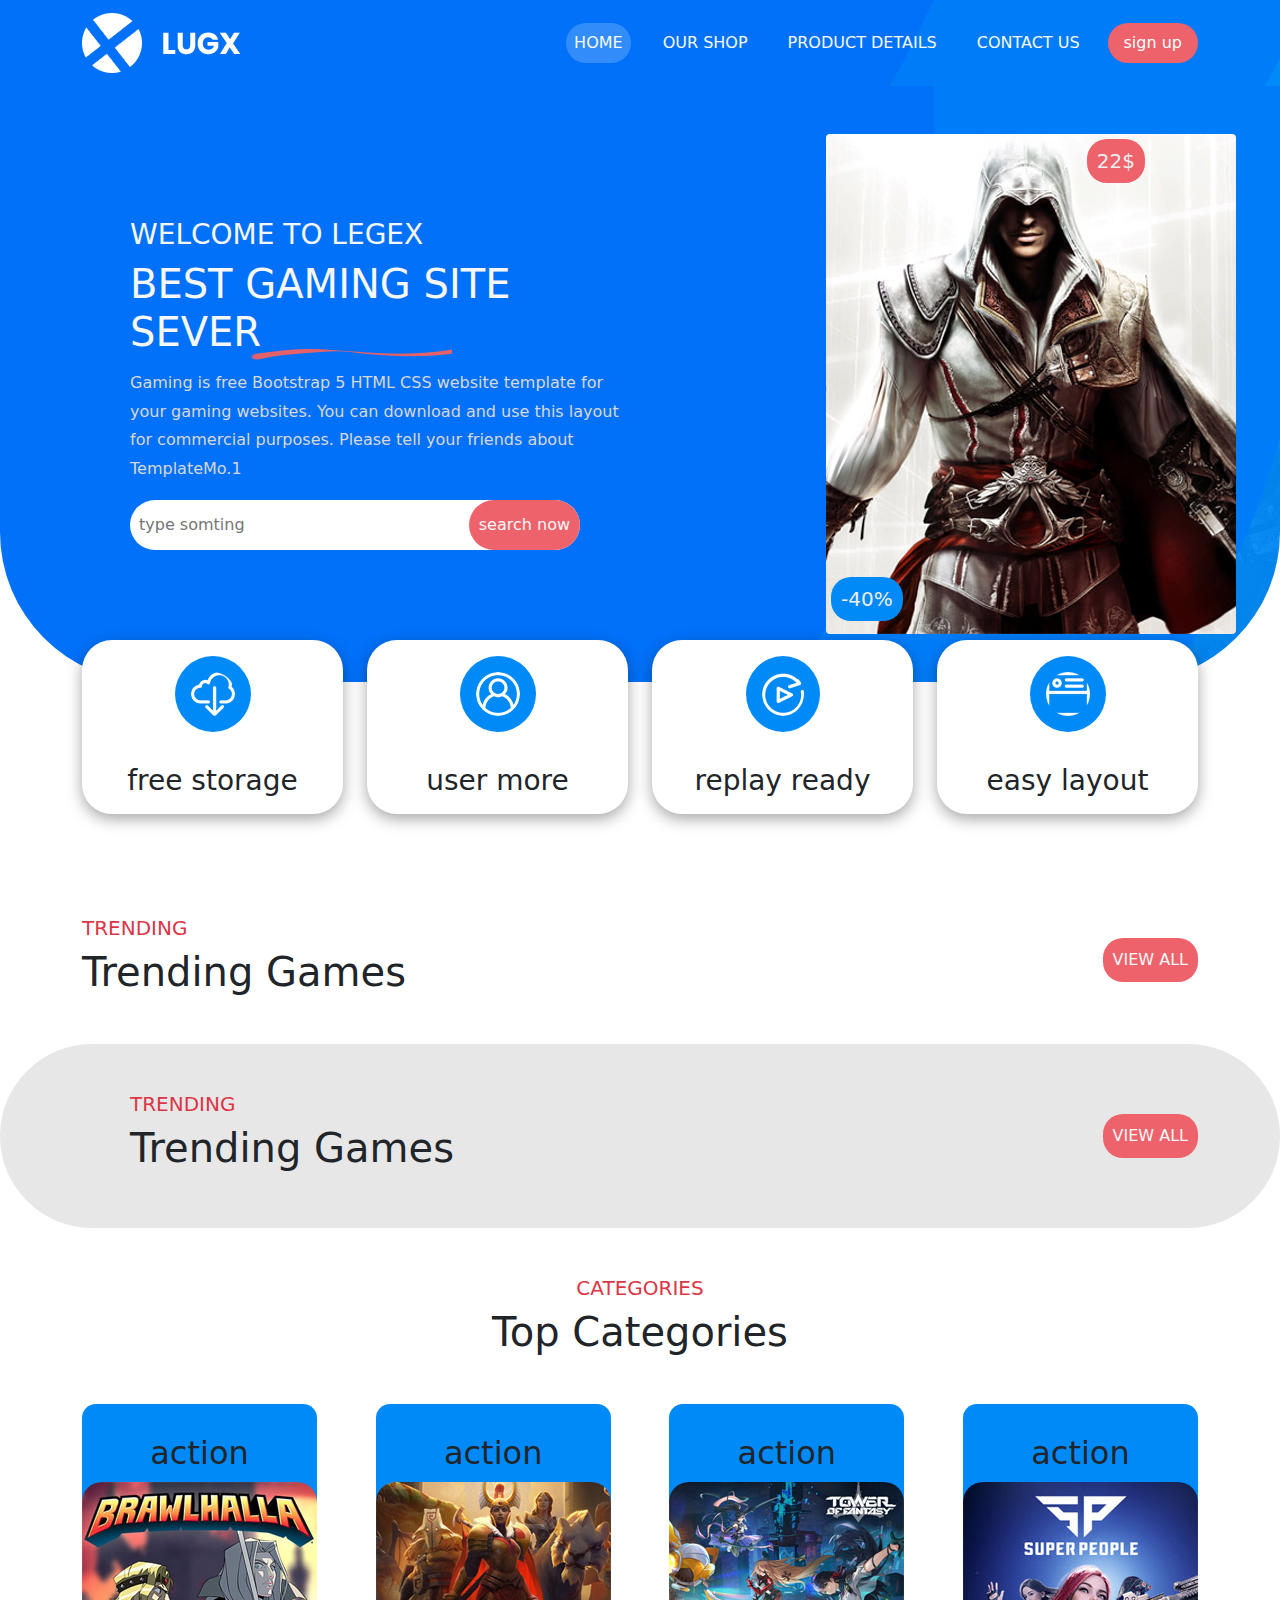
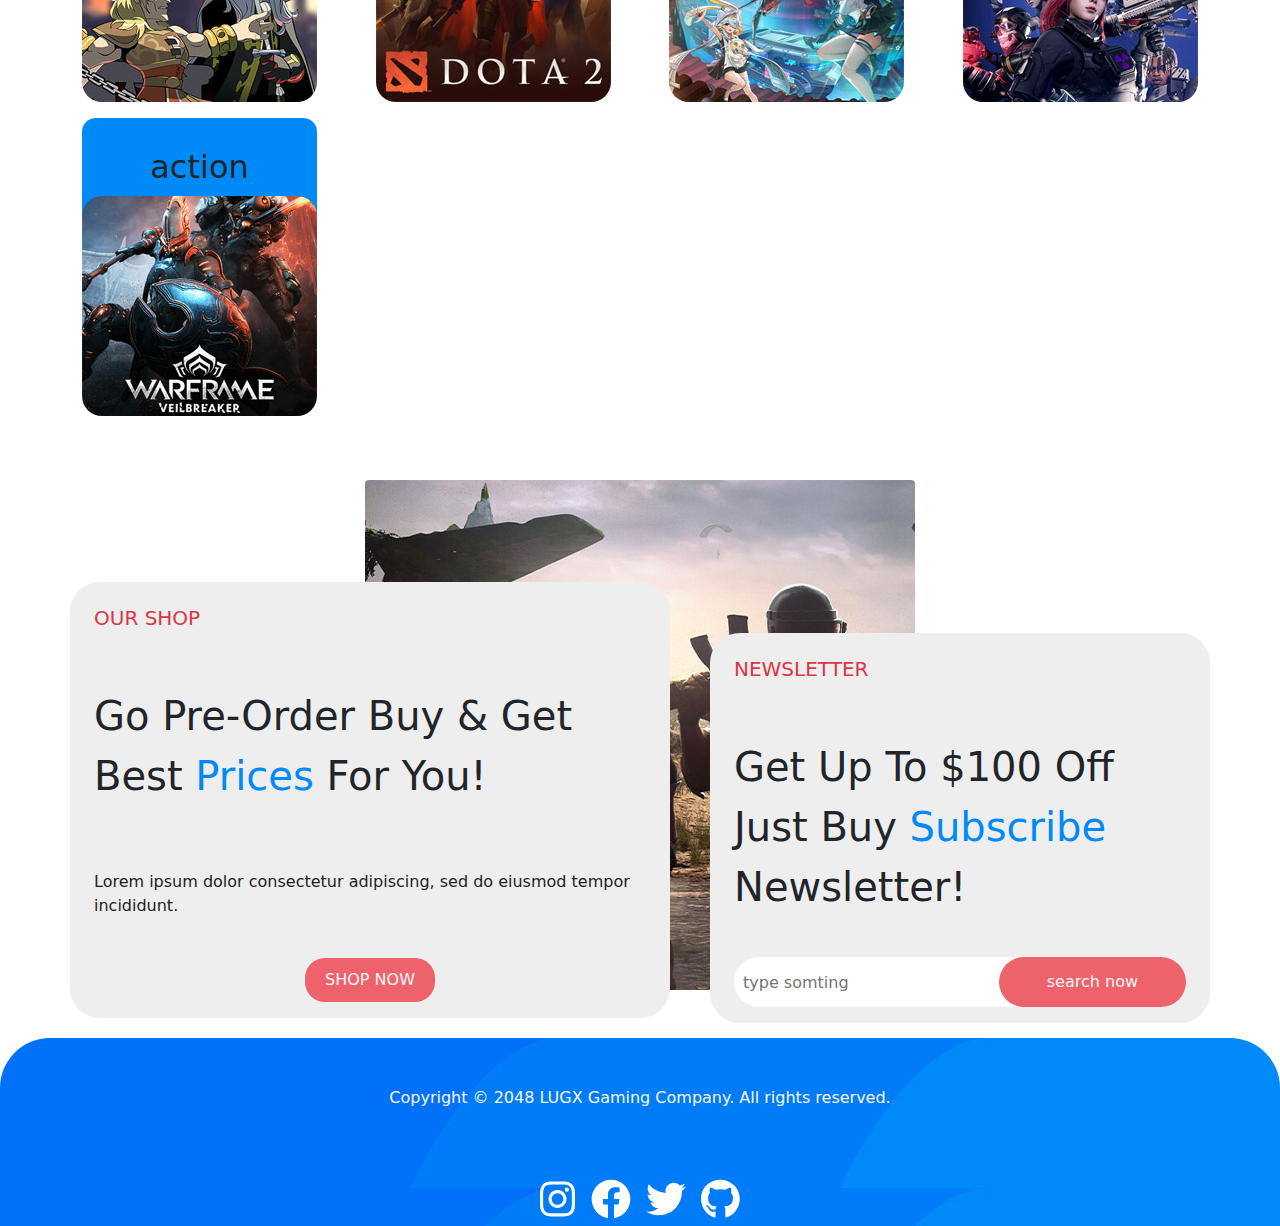
<file: index.html>
<!DOCTYPE html>
<html lang="en">

<head>
    <meta charset="UTF-8" />
    <meta name="viewport" content="width=device-width, initial-scale=1.0" />
    
    <!-- Bootstrap CSS -->
    <link href="https://cdn.jsdelivr.net/npm/bootstrap@5.0.2/dist/css/bootstrap.min.css" rel="stylesheet" integrity="sha384-EVSTQN3/azprG1Anm3QDgpJLIm9Nao0Yz1ztcQTwFspd3yD65VohhpuuCOmLASjC" crossorigin="anonymous">
    <!-- external owl carousel css cdn  -->
    <link rel="stylesheet" href="https://cdnjs.cloudflare.com/ajax/libs/OwlCarousel2/2.3.4/assets/owl.carousel.min.css" integrity="sha512-tS3S5qG0BlhnQROyJXvNjeEM4UpMXHrQfTGmbQ1gKmelCxlSEBUaxhRBj/EFTzpbP4RVSrpEikbmdJobCvhE3g==" crossorigin="anonymous" referrerpolicy="no-referrer" />
    
    <title>lugx-gaming</title>
    <link href="https://unpkg.com/aos@2.3.1/dist/aos.css" rel="stylesheet" />
    <link rel="stylesheet" href="css/all.min.css" />
    <link rel="stylesheet" href="css/bootstrap.min.css" />
    <link rel="stylesheet" href="css/master.css" />
</head>

<body id="home">
    <nav class="navbar navbar-expand-lg sticky-top">
        <div class="container">
            <a class="navbar-brand" href="#"><img src="images/logo.png"></a>
            <button class="navbar-toggler" type="button" data-bs-toggle="collapse"
                data-bs-target="#navbarSupportedContent" aria-controls="navbarSupportedContent" aria-expanded="false"
                aria-label="Toggle navigation">
                <span class="navbar-toggler-icon"><i id="hum" class=" fa-solid fa-bars"></i></span>
                <!--  -->
            </button>
            <div class="collapse navbar-collapse" id="navbarSupportedContent">
                <ul class="navbar-nav ms-auto mb-2 mb-lg-0">
                    <li class="nav-item">
                        <a data-active="home" class="nav-link active text-light ms-4" aria-current="page" href="index.html">HOME</a>
                    </li>
                    <li class="nav-item">
                        <a data-active="shop"  class="nav-link  text-light ms-4" href="shop.html " >OUR SHOP</a>
                    </li>
                    <li class="nav-item">
                        <a data-active="product " class="nav-link text-light ms-4" href="product.html">PRODUCT DETAILS</a>
                    </li>
                    <li class="nav-item">
                        <a data-active="contact" class="nav-link text-light ms-4" href="contact.html">CONTACT US</a>
                    </li>
                </ul>
                <a class="head-sign-up ps-3 pb-2 pt-2 pe-3 " href="#">sign up</a>
            </div>
        </div>
    </nav> 

    <div class="landing">
        <div class="container ">
            <div class="row d-flex justify-content-between align-items-center p-5">
                <div class="col-lg-6 col-md-12 ">
                        <div class="text">
                            <h3>welcome to legex</h3>
                            <h1 ><span>best gaming </span> site sever</h1>
                            <p>Gaming is free Bootstrap 5 HTML CSS website template for your gaming websites. You can download and use this layout for commercial purposes. Please tell your friends about TemplateMo.1</p>
                            <form>
                                <input  type="text" placeholder="type somting">
                                <button>search now</button>
                            </form>
                        </div>
                    </div>
                    <div class="col-lg-4 col-md-12 ">
                        <div class="landing-image position-relative">
                            <img class="rounded position-relative" src="images/banner-image.jpg">
                            <h5 class="price position-absolute">22$</h5>
                            <h5 class="discount position-absolute">-40%</h5>
                        </div>
                    </div>
                </div>
            </div>

        </div>
        <div class="features">
            <div class="container">
                <div class="row">
                    <div class="col-lg-3 col-md-6">
                        <div class="box text-center ">
                            <img class="m-3 p-3 rounded-circle" src="images/featured-01.png">
                            <h3 class="p-3">free storage</h3>
                        </div>
                    </div>
                    <div class="col-lg-3 col-md-6">
                        <div class="box text-center ">
                            <img class="m-3 p-3 rounded-circle" src="images/featured-02.png">
                            <h3 class="p-3">user more</h3>
                        </div>
                    </div>
                    <div class="col-lg-3 col-md-6">
                        <div class="box text-center ">
                            <img class="m-3 p-3 rounded-circle" src="images/featured-03.png">
                            <h3 class="p-3">replay ready</h3>
                        </div>
                    </div>
                    <div class="col-lg-3 col-md-6">
                        <div class="box text-center ">
                            <img class="m-3 p-3 rounded-circle" src="images/featured-04.png">
                            <h3 class="p-3">easy layout</h3>
                        </div>
                    </div>
                    
            </div>
        </div>
        </div>

        <div class="games">
            <div class="container">
                <div class="heading d-flex justify-content-between align-items-center">
                    <div class="text">
                        <h5 class="text-danger">TRENDING</h5>
                        <h1 class="text-dark">Trending Games</h1>
                    </div>
                    <a class="text-uppercase" href="#">view all</a>
                </div>

                <div class="row">
                    <div class="col-lg-3">
                        <div class="box-games">
                            <div class="game-image  position-relative">
                                <img class="rounded position-relative" src="images/trending-01.jpg">
                                <h6 class="discount position-absolute"><del>28$</del></h6>
                                <h5 class="price position-absolute">20$</h5>
                            </div>
                            <div class="action">
                                <div class="text">
                                    <h6>action</h6>
                                    <h4>assian creed</h4>
                                </div>
                                <div class="bag">
                                    <a href="#"><i class="fa-solid fa-bag-shopping"></i></a>
                                </div>
                            </div>
                        </div>
                    </div>
                    <div class="col-lg-3">
                        <div class="box-games">
                            <div class="game-image  position-relative">
                                <img class="rounded position-relative" src="images/trending-02.jpg">
                                <!-- <h6 class="discount position-absolute"></h6> -->
                                <h5 class="price position-absolute">20$</h5>
                            </div>
                            <div class="action">
                                <div class="text">
                                    <h6>action</h6>
                                    <h4>assian creed</h4>
                                </div>
                                <div class="bag">
                                    <a href="#"><i class="fa-solid fa-bag-shopping"></i></a>
                                </div>
                            </div>
                        </div>
                    </div>
                    <div class="col-lg-3">
                        <div class="box-games">
                            <div class="game-image position-relative">
                                <img class="rounded position-relative" src="images/trending-03.jpg">
                                <h6 class="discount position-absolute"><del>40$</del></h6>
                                <h5 class="price position-absolute">30$</h5>
                            </div>
                            <div class="action">
                                <div class="text">
                                    <h6>action</h6>
                                    <h4>assian creed</h4>
                                </div>
                                <div class="bag">
                                    <a href="#"><i class="fa-solid fa-bag-shopping"></i></a>
                                </div>
                            </div>
                        </div>
                    </div>
                    <div class="col-lg-3">
                        <div class="box-games">
                            <div class="game-image  position-relative">
                                <img class="rounded position-relative" src="images/trending-04.jpg">
                                <h6 class="discount position-absolute"><del>60$</del></h6>
                                <h5 class="price position-absolute">55$</h5>
                            </div>
                            <div class="action">
                                <div class="text">
                                    <h6>action</h6>
                                    <h4>assian creed</h4>
                                </div>
                                <div class="bag">
                                    <a href="#"><i class="fa-solid fa-bag-shopping"></i></a>
                                </div>
                            </div>
                        </div>
                    </div>
                </div>
            </div>
            
        </div>

        <div class="played-games">
            <div class="container">
                <div class="heading  d-flex justify-content-between align-items-center">
                    <div class="text m-5">
                        <h5 class="text-danger">TRENDING</h5>
                        <h1 class="text-dark">Trending Games</h1>
                    </div>
                    <a class="text-uppercase" href="#">view all</a>
                </div>
                
                <div class="carousel-game">
                    <div class="row">
                        <div class="owl-carousel owl-theme">
                            <div class="item">
                                <a href="#"><img src="images/top-game-01.jpg"></a>
                                <h6 class="text-center">Adventure</h6>
                                <h4 class="text-center" class="text-center">Assasin Creed</h4>
                                <a class="explore  d-flex justify-content-center align-items-center" href="#">explore</a>
                            </div>
                            <div class="item">
                                <a href="#"><img src="images/top-game-02.jpg"></a>
                                <h6 class="text-center">Adventure</h6>
                                <h4 class="text-center">Assasin Creed</h4>
                                <a class="explore d-flex justify-content-center align-items-center" href="#">explore</a>
                            </div>
                            <div class="item">
                                <a href="#"><img src="images/top-game-03.jpg"></a>
                                <h6 class="text-center">Adventure</h6>
                                <h4 class="text-center">Assasin Creed</h4>
                                <a class="explore d-flex justify-content-center align-items-center" href="#">explore</a>
                            </div>
                            <div class="item">
                                <a href="#"><img src="images/top-game-04.jpg"></a>
                                <h6 class="text-center">Adventure</h6>
                                <h4 class="text-center">Assasin Creed</h4>
                                <a class="explore d-flex justify-content-center align-items-center" href="#">explore</a>
                            </div>
                            <div class="item">
                                <a href="#"><img src="images/top-game-05.jpg"></a>
                                <h6 class="text-center">Adventure</h6>
                                <h4 class="text-center">Assasin Creed</h4>
                                <a class="explore d-flex justify-content-center align-items-center" href="#">explore</a>
                            </div>
                            <div class="item">
                                <a href="#"><img src="images/top-game-06.jpg"></a>
                                <h6 class="text-center">Adventure</h6>
                                <h4 class="text-center">Assasin Creed</h4>
                                <a class="explore d-flex justify-content-center align-items-center"  href="#">explore</a>
                            </div>
                            <div class="item">
                                <a href="#"><img src="images/top-game-05.jpg"></a>
                                <h6 class="text-center">Adventure</h6>
                                <h4 class="text-center">Assasin Creed</h4>
                                <a class="explore d-flex justify-content-center align-items-center"  href="#">explore</a>
                            </div>
                        </div>
                    </div>
                </div>

                

            </div>
        </div>
        

        <div class="categories m-5">
            <div class="container">
                <div class="heading mb-5 text-center">
                    <h5 class="text-danger">CATEGORIES</h5>
                    <h1 class="text-dark">Top Categories</h1>
                </div>

                <div class="Categories-image d-flex justify-content-between align-items-center">
                    
                        <div class=" box mb-3">
                            <h2 class="text-center">action</h2>
                            <a href="#"><img   src="images/categories-01.jpg"></a>
                        </div>
                        <div class="box mb-3">
                            <h2 class="text-center">action</h2>
                            <a href="#"><img  src="images/categories-02.jpg"></a>
                        </div>
                        <div class="box mb-3">
                            <h2 class="text-center">action</h2>
                            <a href="#"><img  src="images/categories-03.jpg"></a>
                        </div>
                        <div class="box mb-3">
                            <h2 class="text-center">action</h2>
                            <a href="#"><img  src="images/categories-04.jpg"></a>
                        </div>
                        <div class="box mb-3">
                            <h2 class="text-center">action</h2>
                            <a href="#"><img  src="images/categories-05.jpg"></a>
                        </div>
                    
                </div>
            </div>
        </div>

        <div class="shop mb-5 mt-5">
            <div class="container position-relative">
                <img class="rounded" src="images/cta-bg.jpg">

                
                    <div class="box-one  pb-3">
                        <h5 class=" text-danger p-4">OUR SHOP</h5>
                        <p class="fs-1 p-4 text-dark">Go Pre-Order Buy & Get Best <span>Prices</span>  For You!</p>
                        
                        <p class="p-4">Lorem ipsum dolor consectetur adipiscing, sed do eiusmod tempor incididunt.</p>
                        <a  href="#">shop now</a>
                    </div>
                    <div class="box-two  pb-3">
                        <h5 class="text-danger p-4">NEWSLETTER</h5>
                        <p class="fs-1 p-4 text-dark">Get Up To $100 Off Just Buy <span>Subscribe</span> Newsletter!</p>
                        <form>
                            <input class="ms-4"  type="text" placeholder="type somting">
                            <button class="ps-5 pe-5">search now</button>
                        </form>
                    </div>
                
            </div>
        </div>

        <footer>
            <p class="text-center p-5">Copyright © 2048 LUGX Gaming Company. All rights reserved.</p>
            <div class="social text-center">
                <a href="#"><i class="fa-brands fa-instagram"></i></a>
                <a href="#"><i class="fa-brands fa-facebook"></i></a>
                <a href="#"><i class="fa-brands fa-twitter"></i></a>
                <a href="#"><i class="fa-brands fa-github"></i></a>
                
            </div>
        </footer>


    <!-- Option 1: Bootstrap Bundle with Popper -->
    <script src="https://cdn.jsdelivr.net/npm/bootstrap@5.0.2/dist/js/bootstrap.bundle.min.js" integrity="sha384-MrcW6ZMFYlzcLA8Nl+NtUVF0sA7MsXsP1UyJoMp4YLEuNSfAP+JcXn/tWtIaxVXM" crossorigin="anonymous"></script>

    <!-- Option 2: Separate Popper and Bootstrap JS -->
    <!--
    <script src="https://cdn.jsdelivr.net/npm/@popperjs/core@2.9.2/dist/umd/popper.min.js" integrity="sha384-IQsoLXl5PILFhosVNubq5LC7Qb9DXgDA9i+tQ8Zj3iwWAwPtgFTxbJ8NT4GN1R8p" crossorigin="anonymous"></script>
    <script src="https://cdn.jsdelivr.net/npm/bootstrap@5.0.2/dist/js/bootstrap.min.js" integrity="sha384-cVKIPhGWiC2Al4u+LWgxfKTRIcfu0JTxR+EQDz/bgldoEyl4H0zUF0QKbrJ0EcQF" crossorigin="anonymous"></script>
    -->
<!-- jquery cdn -->
    <script src="https://cdnjs.cloudflare.com/ajax/libs/jquery/3.7.1/jquery.min.js" integrity="sha512-v2CJ7UaYy4JwqLDIrZUI/4hqeoQieOmAZNXBeQyjo21dadnwR+8ZaIJVT8EE2iyI61OV8e6M8PP2/4hpQINQ/g==" crossorigin="anonymous" referrerpolicy="no-referrer"></script>

    <!-- js cdn for owl carosel -->
    <script src="https://cdnjs.cloudflare.com/ajax/libs/OwlCarousel2/2.3.4/owl.carousel.min.js" integrity="sha512-bPs7Ae6pVvhOSiIcyUClR7/q2OAsRiovw4vAkX+zJbw3ShAeeqezq50RIIcIURq7Oa20rW2n2q+fyXBNcU9lrw==" crossorigin="anonymous" referrerpolicy="no-referrer"></script>

    <script src="https://unpkg.com/aos@2.3.1/dist/aos.js"></script>
    <script>
        AOS.init();
    </script>
    <script src="js/bootstrap.bundle.min.js"></script>
    <script src="js/all.min.js"></script>
    <script src="main.js"></script>
</body>

</html>
</file>
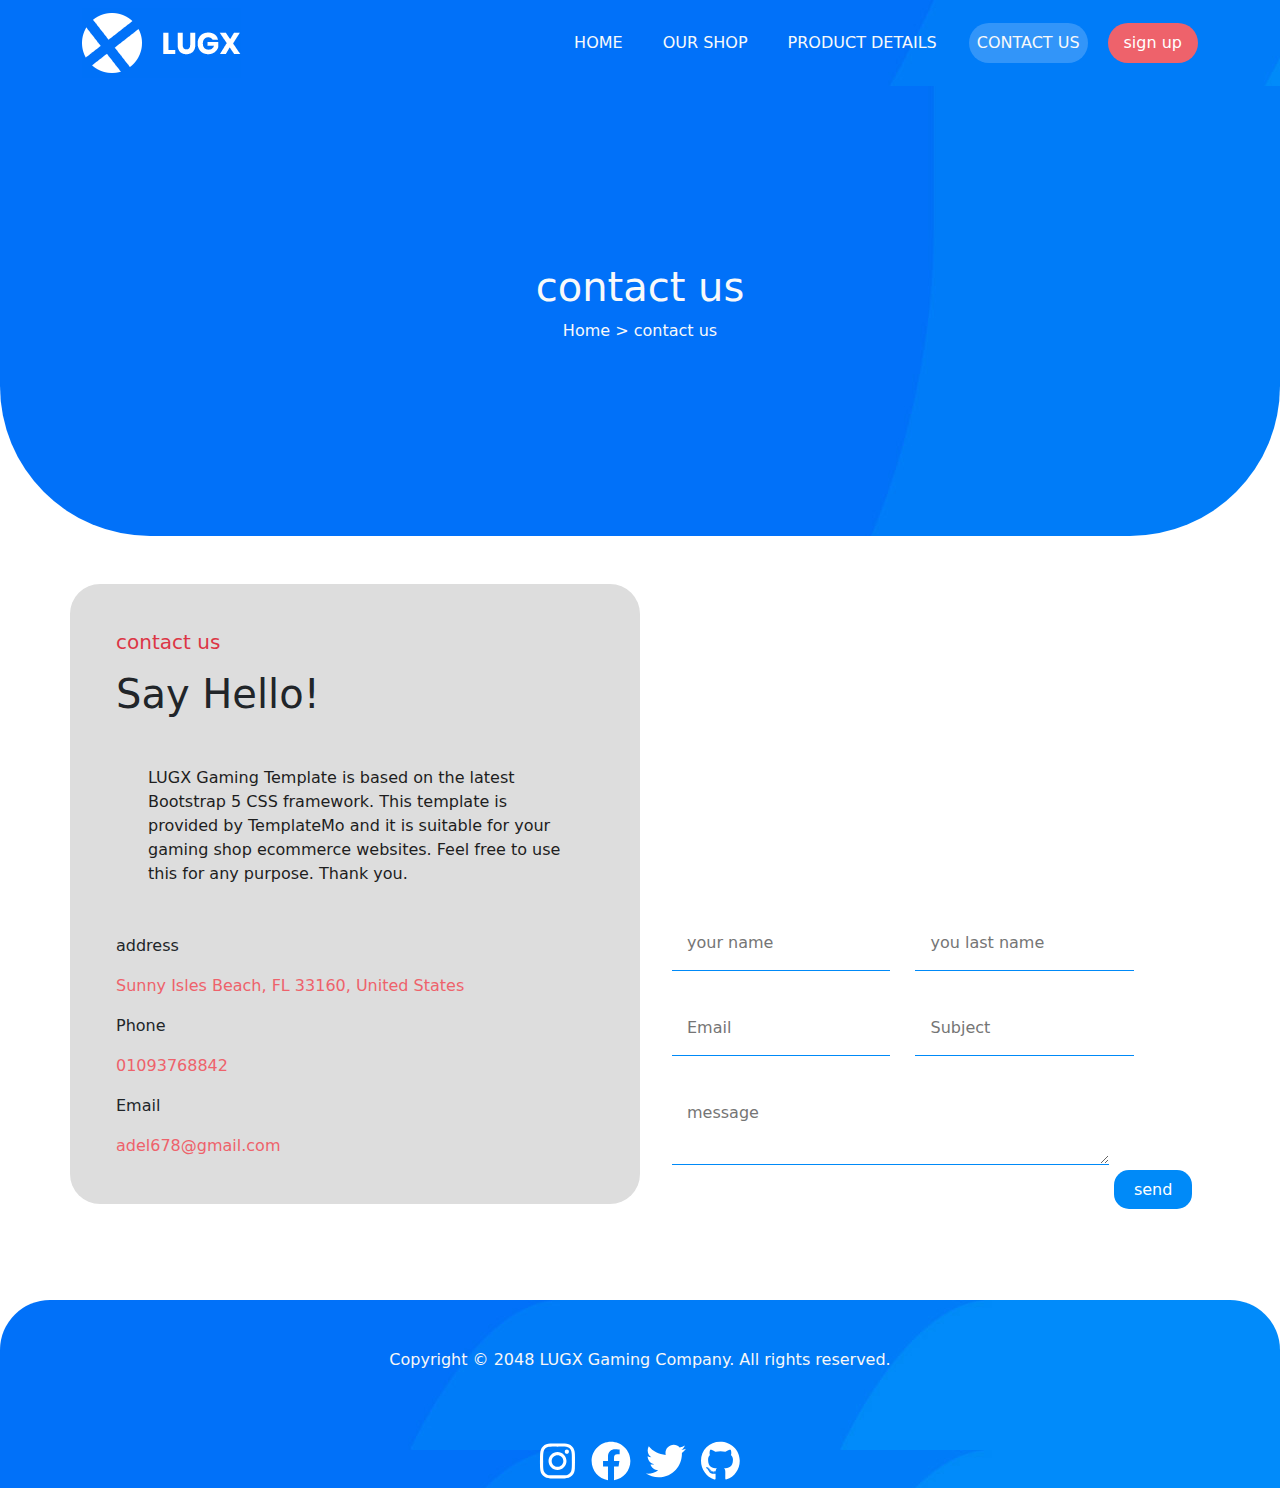
<file: contact.html>
<!DOCTYPE html>
<html lang="en">

<head>
    <meta charset="UTF-8" />
    <meta name="viewport" content="width=device-width, initial-scale=1.0" />
    
    <title>lugx-gaming</title>
    <link rel="stylesheet" href="css/all.min.css" />
    <link rel="stylesheet" href="css/bootstrap.min.css" />
    <link rel="stylesheet" href="css/master.css" />
</head>

<body id="contact">

    <nav class="navbar navbar-expand-lg sticky-top">
        <div class="container">
            <a class="navbar-brand" href="#"><img src="images/logo.png"></a>
            <button class="navbar-toggler" type="button" data-bs-toggle="collapse"
                data-bs-target="#navbarSupportedContent" aria-controls="navbarSupportedContent" aria-expanded="false"
                aria-label="Toggle navigation">
                <span class="navbar-toggler-icon"><i id="hum" class=" fa-solid fa-bars"></i></span>
                <!--  -->
            </button>
            <div class="collapse navbar-collapse" id="navbarSupportedContent">
                <ul class="navbar-nav ms-auto mb-2 mb-lg-0">
                    <li class="nav-item">
                        <a data-active="home" class="nav-link  text-light ms-4" aria-current="page" href="index.html">HOME</a>
                    </li>
                    <li class="nav-item">
                        <a data-active="shop"  class="nav-link  text-light ms-4" href="shop.html " >OUR SHOP</a>
                    </li>
                    <li class="nav-item">
                        <a data-active="product " class="nav-link text-light ms-4" href="product.html">PRODUCT DETAILS</a>
                    </li>
                    <li class="nav-item">
                        <a data-active="contact" class="nav-link active text-light ms-4" href="contact.html">CONTACT US</a>
                    </li>
                </ul>
                <a class="head-sign-up ps-3 pb-2 pt-2 pe-3 " href="#">sign up</a>
            </div>
        </div>
    </nav> 

    <div class="product-heading d-flex justify-content-center align-items-center mb-5 ">
        <div class="text-center">
            <h1 class="text-light">contact us</h1>
            <p class="text-light">Home > contact us</p>
        </div>
    </div>

    <div class="contact-us mt-5 mb-5">
        <div class="container">
                <div class="row">
                    <div class="col-lg-6 left col-md-12 mb-5">
                        <div class="text">
                            <h5 class="text-danger m-3 ">contact us</h5>
                            <h1 class="text-dark m-3">Say Hello!</h1>
                            <p class="one m-5">LUGX Gaming Template is based on the latest Bootstrap 5 CSS framework. This template is provided by TemplateMo and it is suitable for your gaming shop ecommerce websites. Feel free to use this for any purpose. Thank you.</p>
                            <span class="m-3">address</span>
                            <p class="all m-3">Sunny Isles Beach, FL 33160, United States</p>
                            <span class="m-3">Phone</span>
                            <p class="all m-3">01093768842</p>
                            <span class="m-3">Email</span>
                            <p class="all m-3">adel678@gmail.com</p>
                        </div>
                    </div>
                    <div class=" col-lg-6  right col-md-12 mb-5">
                            <div class="row">
                                <div class="col-lg-12">
                                    <iframe src="https://www.google.com/maps/embed?pb=!1m18!1m12!1m3!1d12469.776493332698!2d-80.14036379941481!3d25.907788681148624!2m3!1f357.26927939317244!2f20.870722720054623!3f0!3m2!1i1024!2i768!4f35!3m3!1m2!1s0x88d9add4b4ac788f%3A0xe77469d09480fcdb!2sSunny%20Isles%20Beach!5e1!3m2!1sen!2sth!4v1642869952544!5m2!1sen!2sth" width="100%" height="325px" frameborder="0" style="border:0; border-radius: 23px;" allowfullscreen=""></iframe>
                                </div>
                                <div class="col-lg-12">
                                    <form>
                                        <input type="text" placeholder="your name">
                                        <input type="text" placeholder="you last name">
                                        <input type="text" placeholder="Email">
                                        <input type="text" placeholder="Subject">
                                        <textarea placeholder="message"></textarea>
                                        <a href="#">send</a>
                                    </form>
                                </div>
                            </div>
                    </div>
                </div>
        </div>
    </div> 
    <footer>
        <p class="text-center p-5">Copyright © 2048 LUGX Gaming Company. All rights reserved.</p>
        <div class="social text-center">
            <a href="#"><i class="fa-brands fa-instagram"></i></a>
            <a href="#"><i class="fa-brands fa-facebook"></i></a>
            <a href="#"><i class="fa-brands fa-twitter"></i></a>
            <a href="#"><i class="fa-brands fa-github"></i></a>
            
        </div>
    </footer>
    <script src="js/bootstrap.bundle.min.js"></script>
    <script src="js/all.min.js"></script>
    <script src="main.js"></script>
</body>

</html>
</file>
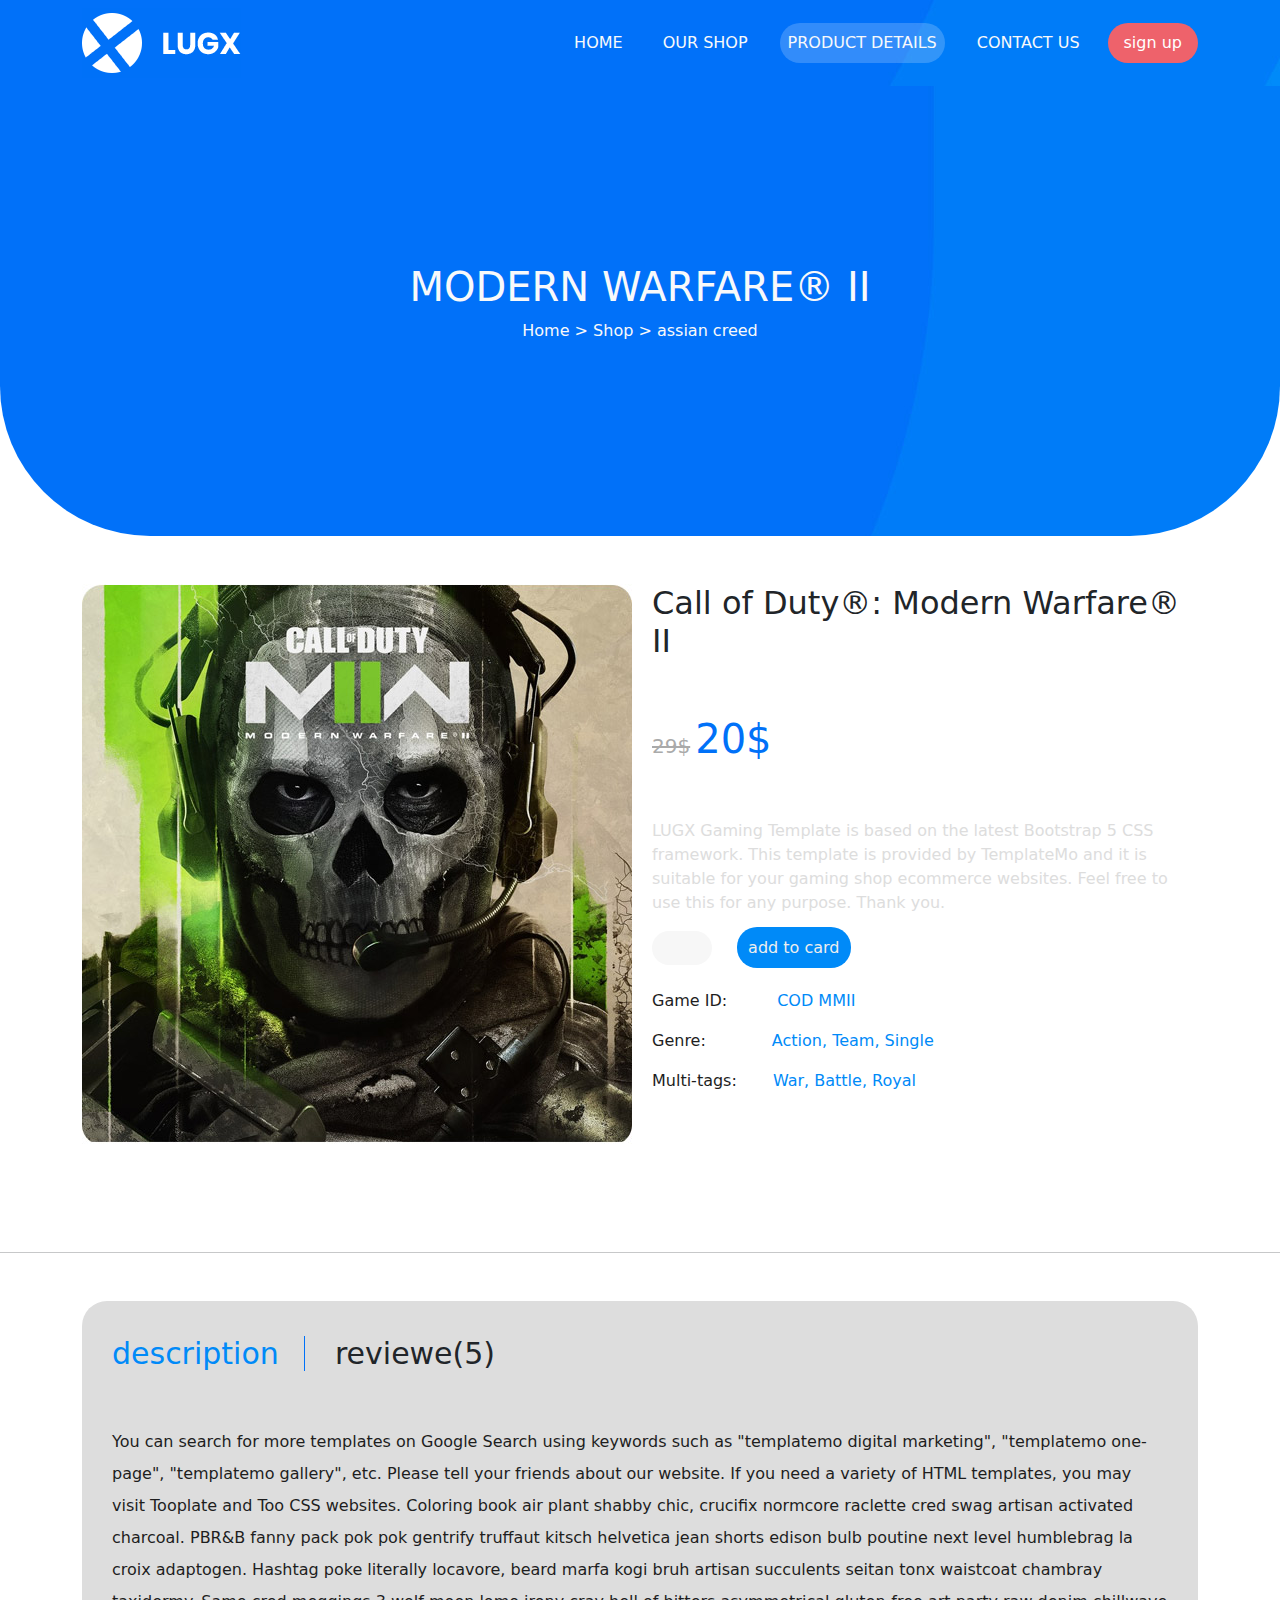
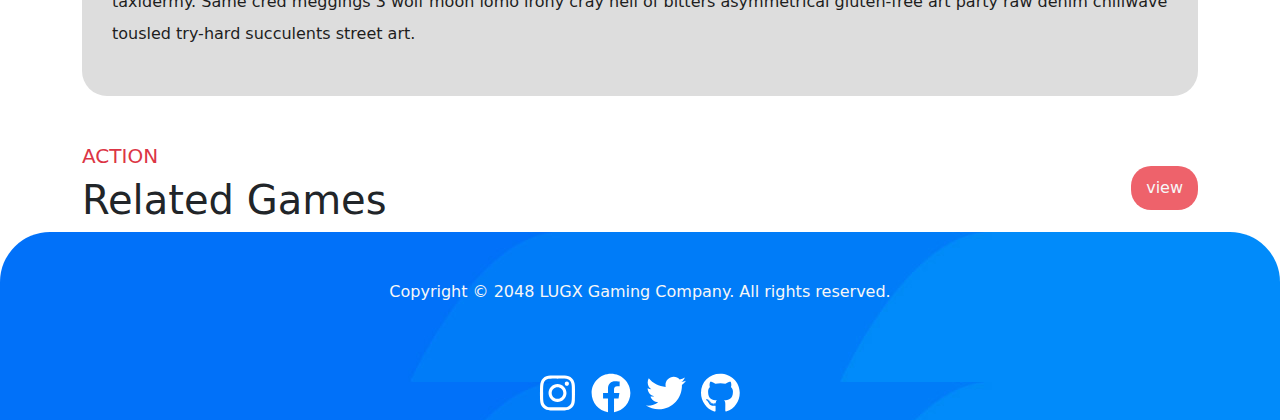
<file: product.html>
<!DOCTYPE html>
<html lang="en">

<head>
    <meta charset="UTF-8" />
    <meta name="viewport" content="width=device-width, initial-scale=1.0" />
    
    <!-- Bootstrap CSS -->
    <link href="https://cdn.jsdelivr.net/npm/bootstrap@5.0.2/dist/css/bootstrap.min.css" rel="stylesheet" integrity="sha384-EVSTQN3/azprG1Anm3QDgpJLIm9Nao0Yz1ztcQTwFspd3yD65VohhpuuCOmLASjC" crossorigin="anonymous">
    <!-- external owl carousel css cdn  -->
    <link rel="stylesheet" href="https://cdnjs.cloudflare.com/ajax/libs/OwlCarousel2/2.3.4/assets/owl.carousel.min.css" integrity="sha512-tS3S5qG0BlhnQROyJXvNjeEM4UpMXHrQfTGmbQ1gKmelCxlSEBUaxhRBj/EFTzpbP4RVSrpEikbmdJobCvhE3g==" crossorigin="anonymous" referrerpolicy="no-referrer" />
    
    
    <title>lugx-gaming</title>
    <link href="https://unpkg.com/aos@2.3.1/dist/aos.css" rel="stylesheet" />
    <link rel="stylesheet" href="css/all.min.css" />
    <link rel="stylesheet" href="css/bootstrap.min.css" />
    <link rel="stylesheet" href="css/master.css" />
</head>

<body id="product">

    <nav class="navbar navbar-expand-lg sticky-top">
        <div class="container">
            <a class="navbar-brand" href="#"><img src="images/logo.png"></a>
            <button class="navbar-toggler" type="button" data-bs-toggle="collapse"
                data-bs-target="#navbarSupportedContent" aria-controls="navbarSupportedContent" aria-expanded="false"
                aria-label="Toggle navigation">
                <span class="navbar-toggler-icon"><i id="hum" class=" fa-solid fa-bars"></i></span>
                <!--  -->
            </button>
            <div class="collapse navbar-collapse" id="navbarSupportedContent">
                <ul class="navbar-nav ms-auto mb-2 mb-lg-0">
                    <li class="nav-item">
                        <a data-active="home" class="nav-link  text-light ms-4" aria-current="page" href="index.html">HOME</a>
                    </li>
                    <li class="nav-item">
                        <a data-active="shop"  class="nav-link  text-light ms-4" href="shop.html " >OUR SHOP</a>
                    </li>
                    <li class="nav-item">
                        <a data-active="product " class="nav-link active text-light ms-4" href="product.html">PRODUCT DETAILS</a>
                    </li>
                    <li class="nav-item">
                        <a data-active="contact" class="nav-link text-light ms-4" href="contact.html">CONTACT US</a>
                    </li>
                </ul>
                <a class="head-sign-up ps-3 pb-2 pt-2 pe-3 " href="#">sign up</a>
            </div>
        </div>
    </nav> 
    <div class="product-heading d-flex justify-content-center align-items-center mb-5 ">
        <div class="text-center">
            <h1 class="text-light">MODERN WARFARE® II</h1>
            <p class="text-light">Home > Shop > assian creed</p>
        </div>
    </div>

    <div class="call-of-duety mb-5">
        <div class="container">
            <div class="row">
                <div class="col-lg-6 col-md-12 col-sm-12 image">
                    <img src="images/single-game.jpg">
                </div>
                <div class="col-lg-6 col-md-12 col-sm-12">
                    <div class="price-game">
                        <h2 class="text-dark mb-5">Call of Duty®: Modern Warfare® II</h2>
                        <span ><del>29$</del>20$</span>
                        <p>LUGX Gaming Template is based on the latest Bootstrap 5 CSS framework. This template is provided by TemplateMo and it is suitable for your gaming shop ecommerce websites. Feel free to use this for any purpose. Thank you.</p>
                    </div>
                    <div class="information-game">
                        <input type="number">
                        <a href="#">add to card</a>
                        <div class="inside-info mt-4">
                        <p>Game ID:<span class="sp1">COD MMII</span></p>
                        <p>Genre:<span class="sp2">Action, Team, Single</span></p>
                        <p>Multi-tags:<span class="sp3"> War, Battle, Royal</span></p>
                        </div>
                    </div>
                </div>
            </div>
        </div>
    </div>
    <hr>

    <div class="description mt-5 mb-5">
        <div class="container">
            <div class="text">
                <span>description</span>
                <span>reviewe(5)</span>
                <p>You can search for more templates on Google Search using keywords such as "templatemo digital marketing", "templatemo one-page", "templatemo gallery", etc. Please tell your friends about our website. If you need a variety of HTML templates, you may visit Tooplate and Too CSS websites.


                    Coloring book air plant shabby chic, crucifix normcore raclette cred swag artisan activated charcoal. PBR&B fanny pack pok pok gentrify truffaut kitsch helvetica jean shorts edison bulb poutine next level humblebrag la croix adaptogen. Hashtag poke literally locavore, beard marfa kogi bruh artisan succulents seitan tonx waistcoat chambray taxidermy. Same cred meggings 3 wolf moon lomo irony cray hell of bitters asymmetrical gluten-free art party raw denim chillwave tousled try-hard succulents street art.</p>
            </div>
        </div>
    </div>

    <div class="related-games">
        <div class="container">
            <div class="text d-flex justify-content-between align-items-center">
                <div class="textinfo">
                    <h5 class="text-danger">ACTION</h5>
                    <h1 class="text-dark">Related Games</h1>
                </div>
                <a href="#">view</a>
            </div>
            <div class="carousel-game">
                <div class="row">
                    <div class="owl-carousel owl-theme">
                        <div class="item">
                            <a href="#"><img src="images/top-game-01.jpg"></a>
                            <h6 class="text-center">Adventure</h6>
                            <h4 class="text-center" class="text-center">Assasin Creed</h4>
                            <a class="explore  d-flex justify-content-center align-items-center" href="#">explore</a>
                        </div>
                        <div class="item">
                            <a href="#"><img src="images/top-game-02.jpg"></a>
                            <h6 class="text-center">Adventure</h6>
                            <h4 class="text-center">Assasin Creed</h4>
                            <a class="explore d-flex justify-content-center align-items-center" href="#">explore</a>
                        </div>
                        <div class="item">
                            <a href="#"><img src="images/top-game-03.jpg"></a>
                            <h6 class="text-center">Adventure</h6>
                            <h4 class="text-center">Assasin Creed</h4>
                            <a class="explore d-flex justify-content-center align-items-center" href="#">explore</a>
                        </div>
                        <div class="item">
                            <a href="#"><img src="images/top-game-04.jpg"></a>
                            <h6 class="text-center">Adventure</h6>
                            <h4 class="text-center">Assasin Creed</h4>
                            <a class="explore d-flex justify-content-center align-items-center" href="#">explore</a>
                        </div>
                        <div class="item">
                            <a href="#"><img src="images/top-game-05.jpg"></a>
                            <h6 class="text-center">Adventure</h6>
                            <h4 class="text-center">Assasin Creed</h4>
                            <a class="explore d-flex justify-content-center align-items-center" href="#">explore</a>
                        </div>
                        <div class="item">
                            <a href="#"><img src="images/top-game-06.jpg"></a>
                            <h6 class="text-center">Adventure</h6>
                            <h4 class="text-center">Assasin Creed</h4>
                            <a class="explore d-flex justify-content-center align-items-center"  href="#">explore</a>
                        </div>
                        <div class="item">
                            <a href="#"><img src="images/top-game-05.jpg"></a>
                            <h6 class="text-center">Adventure</h6>
                            <h4 class="text-center">Assasin Creed</h4>
                            <a class="explore d-flex justify-content-center align-items-center"  href="#">explore</a>
                        </div>
                    </div>
                </div>
            </div>
        </div>
    </div>
    <footer>
        <p class="text-center p-5">Copyright © 2048 LUGX Gaming Company. All rights reserved.</p>
        <div class="social text-center">
            <a href="#"><i class="fa-brands fa-instagram"></i></a>
            <a href="#"><i class="fa-brands fa-facebook"></i></a>
            <a href="#"><i class="fa-brands fa-twitter"></i></a>
            <a href="#"><i class="fa-brands fa-github"></i></a>
            
        </div>
    </footer>

    
    <!-- Option 1: Bootstrap Bundle with Popper -->
    <script src="https://cdn.jsdelivr.net/npm/bootstrap@5.0.2/dist/js/bootstrap.bundle.min.js" integrity="sha384-MrcW6ZMFYlzcLA8Nl+NtUVF0sA7MsXsP1UyJoMp4YLEuNSfAP+JcXn/tWtIaxVXM" crossorigin="anonymous"></script>

    <!-- Option 2: Separate Popper and Bootstrap JS -->
    <!--
    <script src="https://cdn.jsdelivr.net/npm/@popperjs/core@2.9.2/dist/umd/popper.min.js" integrity="sha384-IQsoLXl5PILFhosVNubq5LC7Qb9DXgDA9i+tQ8Zj3iwWAwPtgFTxbJ8NT4GN1R8p" crossorigin="anonymous"></script>
    <script src="https://cdn.jsdelivr.net/npm/bootstrap@5.0.2/dist/js/bootstrap.min.js" integrity="sha384-cVKIPhGWiC2Al4u+LWgxfKTRIcfu0JTxR+EQDz/bgldoEyl4H0zUF0QKbrJ0EcQF" crossorigin="anonymous"></script>
    -->
<!-- jquery cdn -->
    <script src="https://cdnjs.cloudflare.com/ajax/libs/jquery/3.7.1/jquery.min.js" integrity="sha512-v2CJ7UaYy4JwqLDIrZUI/4hqeoQieOmAZNXBeQyjo21dadnwR+8ZaIJVT8EE2iyI61OV8e6M8PP2/4hpQINQ/g==" crossorigin="anonymous" referrerpolicy="no-referrer"></script>

    <!-- js cdn for owl carosel -->
    <script src="https://cdnjs.cloudflare.com/ajax/libs/OwlCarousel2/2.3.4/owl.carousel.min.js" integrity="sha512-bPs7Ae6pVvhOSiIcyUClR7/q2OAsRiovw4vAkX+zJbw3ShAeeqezq50RIIcIURq7Oa20rW2n2q+fyXBNcU9lrw==" crossorigin="anonymous" referrerpolicy="no-referrer"></script>

    <script src="https://unpkg.com/aos@2.3.1/dist/aos.js"></script>
    <script>
        AOS.init();
    </script>

    <script src="js/bootstrap.bundle.min.js"></script>
    <script src="js/all.min.js"></script>
    <script src="main.js"></script>
</body>

</html>
</file>
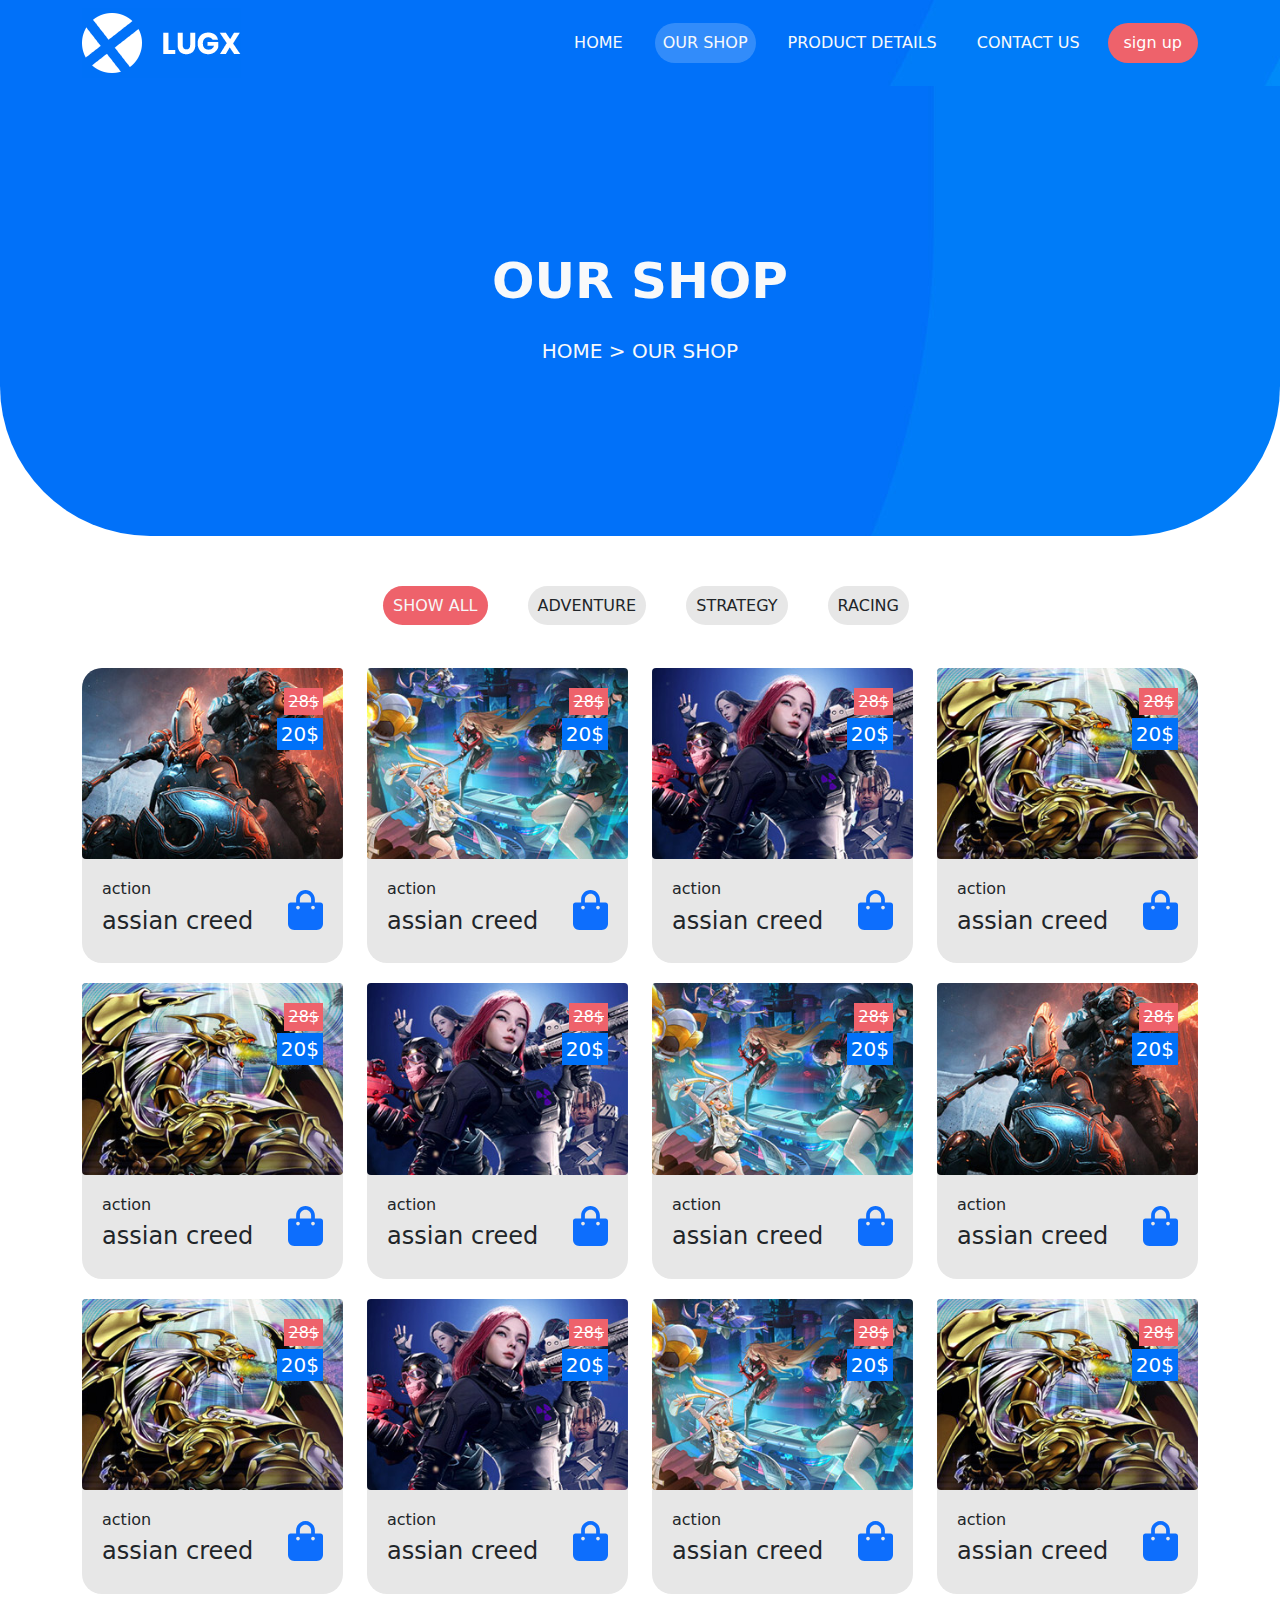
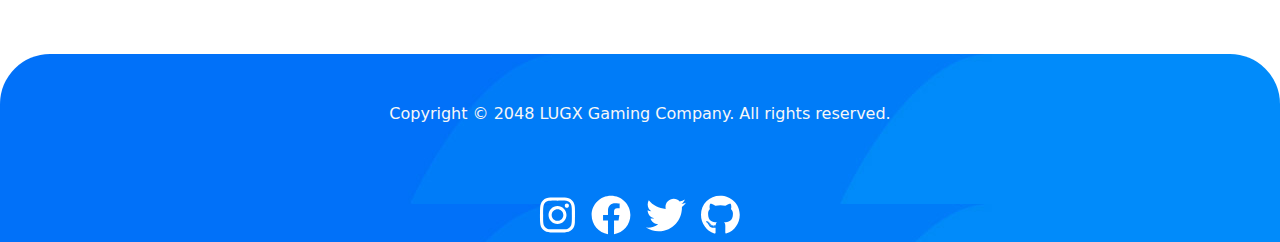
<file: shop.html>
<!DOCTYPE html>
<html lang="en">

<head>
    <meta charset="UTF-8" />
    <meta name="viewport" content="width=device-width, initial-scale=1.0" />
    
    <title>lugx-gaming</title>
    <link rel="stylesheet" href="css/all.min.css" />
    <link rel="stylesheet" href="css/bootstrap.min.css" />
    <link rel="stylesheet" href="css/master.css" />
</head>

<body id="shop">

    <nav class="navbar navbar-expand-lg sticky-top">
        <div class="container">
            <a class="navbar-brand" href="#"><img src="images/logo.png"></a>
            <button class="navbar-toggler" type="button" data-bs-toggle="collapse"
                data-bs-target="#navbarSupportedContent" aria-controls="navbarSupportedContent" aria-expanded="false"
                aria-label="Toggle navigation">
                <span class="navbar-toggler-icon"><i id="hum" class=" fa-solid fa-bars"></i></span>
                <!--  -->
            </button>
            <div class="collapse navbar-collapse" id="navbarSupportedContent">
                <ul class="navbar-nav ms-auto mb-2 mb-lg-0">
                    <li class="nav-item">
                        <a data-active="home" class="nav-link  text-light ms-4" aria-current="page" href="index.html">HOME</a>
                    </li>
                    <li class="nav-item">
                        <a data-active="shop"  class="nav-link active text-light ms-4" href="shop.html " >OUR SHOP</a>
                    </li>
                    <li class="nav-item">
                        <a data-active="product " class="nav-link text-light ms-4" href="product.html">PRODUCT DETAILS</a>
                    </li>
                    <li class="nav-item">
                        <a data-active="contact" class="nav-link text-light ms-4" href="contact.html">CONTACT US</a>
                    </li>
                </ul>
                <a class="head-sign-up ps-3 pb-2 pt-2 pe-3 " href="#">sign up</a>
            </div>
        </div>
    </nav> 

    <div class="shop-heading d-flex justify-content-center align-items-center mb-5">
        
        <div class="text text-center">
            <h1 class="text-uppercase text-light">our shop</h1>
            <h5 class="text-uppercase text-light">Home > Our Shop</h5>
        </div>

    </div>

    <div class="shop-games">
        <div class="shop-games-links">
            <ul class="links">
                <li data-cont=".one" class="active"><a href="#" class=" link text-uppercase text-dark   " >show all</a></li>
                <li data-cont=".two"><a href="#"class=" link text-uppercase text-dark ">Adventure</a></li>
                <li data-cont=".three"><a href="#" class=" link text-uppercase text-dark" >strategy</a></li>
                <li data-cont=".four"><a href="#" class=" link text-uppercase text-dark" >racing</a></li>
            </ul>
        </div>

        <div class="games">
            <div class="container">
                
                <div class=" one game show-all active">
                    <div class="row">
                        <div class="col-lg-3">
                            <div class="box-games">
                                <div class="game-image  position-relative">
                                    <img class="rounded position-relative" src="images/trending-01.jpg">
                                    <h6 class="discount position-absolute"><del>28$</del></h6>
                                    <h5 class="price position-absolute">20$</h5>
                                </div>
                                <div class="action">
                                    <div class="text">
                                        <h6>action</h6>
                                        <h4>assian creed</h4>
                                    </div>
                                    <div class="bag">
                                        <a href="#"><i class="fa-solid fa-bag-shopping"></i></a>
                                    </div>
                                </div>
                            </div>
                        </div>
                        <div class="col-lg-3">
                            <div class="box-games">
                                <div class="game-image  position-relative">
                                    <img class="rounded position-relative" src="images/trending-02.jpg">
                                    <h6 class="discount position-absolute"><del>28$</del></h6>
                                    <h5 class="price position-absolute">20$</h5>
                                </div>
                                <div class="action">
                                    <div class="text">
                                        <h6>action</h6>
                                        <h4>assian creed</h4>
                                    </div>
                                    <div class="bag">
                                        <a href="#"><i class="fa-solid fa-bag-shopping"></i></a>
                                    </div>
                                </div>
                            </div>
                        </div>
                        <div class="col-lg-3">
                            <div class="box-games">
                                <div class="game-image  position-relative">
                                    <img class="rounded position-relative" src="images/trending-03.jpg">
                                    <h6 class="discount position-absolute"><del>28$</del></h6>
                                    <h5 class="price position-absolute">20$</h5>
                                </div>
                                <div class="action">
                                    <div class="text">
                                        <h6>action</h6>
                                        <h4>assian creed</h4>
                                    </div>
                                    <div class="bag">
                                        <a href="#"><i class="fa-solid fa-bag-shopping"></i></a>
                                    </div>
                                </div>
                            </div>
                        </div>
                        <div class="col-lg-3">
                            <div class="box-games">
                                <div class="game-image  position-relative">
                                    <img class="rounded position-relative" src="images/trending-04.jpg">
                                    <h6 class="discount position-absolute"><del>28$</del></h6>
                                    <h5 class="price position-absolute">20$</h5>
                                </div>
                                <div class="action">
                                    <div class="text">
                                        <h6>action</h6>
                                        <h4>assian creed</h4>
                                    </div>
                                    <div class="bag">
                                        <a href="#"><i class="fa-solid fa-bag-shopping"></i></a>
                                    </div>
                                </div>
                            </div>
                        </div>
                        <div class="col-lg-3">
                            <div class="box-games">
                                <div class="game-image  position-relative">
                                    <img class="rounded position-relative" src="images/trending-04.jpg">
                                    <h6 class="discount position-absolute"><del>28$</del></h6>
                                    <h5 class="price position-absolute">20$</h5>
                                </div>
                                <div class="action">
                                    <div class="text">
                                        <h6>action</h6>
                                        <h4>assian creed</h4>
                                    </div>
                                    <div class="bag">
                                        <a href="#"><i class="fa-solid fa-bag-shopping"></i></a>
                                    </div>
                                </div>
                            </div>
                        </div>
                        <div class="col-lg-3">
                            <div class="box-games">
                                <div class="game-image  position-relative">
                                    <img class="rounded position-relative" src="images/trending-03.jpg">
                                    <h6 class="discount position-absolute"><del>28$</del></h6>
                                    <h5 class="price position-absolute">20$</h5>
                                </div>
                                <div class="action">
                                    <div class="text">
                                        <h6>action</h6>
                                        <h4>assian creed</h4>
                                    </div>
                                    <div class="bag">
                                        <a href="#"><i class="fa-solid fa-bag-shopping"></i></a>
                                    </div>
                                </div>
                            </div>
                        </div>
                        <div class="col-lg-3">
                            <div class="box-games">
                                <div class="game-image  position-relative">
                                    <img class="rounded position-relative" src="images/trending-02.jpg">
                                    <h6 class="discount position-absolute"><del>28$</del></h6>
                                    <h5 class="price position-absolute">20$</h5>
                                </div>
                                <div class="action">
                                    <div class="text">
                                        <h6>action</h6>
                                        <h4>assian creed</h4>
                                    </div>
                                    <div class="bag">
                                        <a href="#"><i class="fa-solid fa-bag-shopping"></i></a>
                                    </div>
                                </div>
                            </div>
                        </div>
                        <div class="col-lg-3">
                            <div class="box-games">
                                <div class="game-image  position-relative">
                                    <img class="rounded position-relative" src="images/trending-01.jpg">
                                    <h6 class="discount position-absolute"><del>28$</del></h6>
                                    <h5 class="price position-absolute">20$</h5>
                                </div>
                                <div class="action">
                                    <div class="text">
                                        <h6>action</h6>
                                        <h4>assian creed</h4>
                                    </div>
                                    <div class="bag">
                                        <a href="#"><i class="fa-solid fa-bag-shopping"></i></a>
                                    </div>
                                </div>
                            </div>
                        </div>
                        <div class="col-lg-3">
                            <div class="box-games">
                                <div class="game-image  position-relative">
                                    <img class="rounded position-relative" src="images/trending-04.jpg">
                                    <h6 class="discount position-absolute"><del>28$</del></h6>
                                    <h5 class="price position-absolute">20$</h5>
                                </div>
                                <div class="action">
                                    <div class="text">
                                        <h6>action</h6>
                                        <h4>assian creed</h4>
                                    </div>
                                    <div class="bag">
                                        <a href="#"><i class="fa-solid fa-bag-shopping"></i></a>
                                    </div>
                                </div>
                            </div>
                        </div>
                        <div class="col-lg-3">
                            <div class="box-games">
                                <div class="game-image  position-relative">
                                    <img class="rounded position-relative" src="images/trending-03.jpg">
                                    <h6 class="discount position-absolute"><del>28$</del></h6>
                                    <h5 class="price position-absolute">20$</h5>
                                </div>
                                <div class="action">
                                    <div class="text">
                                        <h6>action</h6>
                                        <h4>assian creed</h4>
                                    </div>
                                    <div class="bag">
                                        <a href="#"><i class="fa-solid fa-bag-shopping"></i></a>
                                    </div>
                                </div>
                            </div>
                        </div>
                        <div class="col-lg-3">
                            <div class="box-games">
                                <div class="game-image  position-relative">
                                    <img class="rounded position-relative" src="images/trending-02.jpg">
                                    <h6 class="discount position-absolute"><del>28$</del></h6>
                                    <h5 class="price position-absolute">20$</h5>
                                </div>
                                <div class="action">
                                    <div class="text">
                                        <h6>action</h6>
                                        <h4>assian creed</h4>
                                    </div>
                                    <div class="bag">
                                        <a href="#"><i class="fa-solid fa-bag-shopping"></i></a>
                                    </div>
                                </div>
                            </div>
                        </div>
                        <div class="col-lg-3">
                            <div class="box-games">
                                <div class="game-image  position-relative">
                                    <img class="rounded position-relative" src="images/trending-04.jpg">
                                    <h6 class="discount position-absolute"><del>28$</del></h6>
                                    <h5 class="price position-absolute">20$</h5>
                                </div>
                                <div class="action">
                                    <div class="text">
                                        <h6>action</h6>
                                        <h4>assian creed</h4>
                                    </div>
                                    <div class="bag">
                                        <a href="#"><i class="fa-solid fa-bag-shopping"></i></a>
                                    </div>
                                </div>
                            </div>
                        </div>
                    </div>
                </div>
                <div class=" two game Adventure">
                    <div class="row">
                        <div class="col-lg-3">
                            <div class="box-games">
                                <div class="game-image  position-relative">
                                    <img class="rounded position-relative" src="images/trending-04.jpg">
                                    <h6 class="discount position-absolute"><del>28$</del></h6>
                                    <h5 class="price position-absolute">20$</h5>
                                </div>
                                <div class="action">
                                    <div class="text">
                                        <h6>action</h6>
                                        <h4>assian creed</h4>
                                    </div>
                                    <div class="bag">
                                        <a href="#"><i class="fa-solid fa-bag-shopping"></i></a>
                                    </div>
                                </div>
                            </div>
                        </div>
                        <div class="col-lg-3">
                            <div class="box-games">
                                <div class="game-image  position-relative">
                                    <img class="rounded position-relative" src="images/trending-04.jpg">
                                    <h6 class="discount position-absolute"><del>28$</del></h6>
                                    <h5 class="price position-absolute">20$</h5>
                                </div>
                                <div class="action">
                                    <div class="text">
                                        <h6>action</h6>
                                        <h4>assian creed</h4>
                                    </div>
                                    <div class="bag">
                                        <a href="#"><i class="fa-solid fa-bag-shopping"></i></a>
                                    </div>
                                </div>
                            </div>
                        </div>
                        <div class="col-lg-3">
                            <div class="box-games">
                                <div class="game-image  position-relative">
                                    <img class="rounded position-relative" src="images/trending-04.jpg">
                                    <h6 class="discount position-absolute"><del>28$</del></h6>
                                    <h5 class="price position-absolute">20$</h5>
                                </div>
                                <div class="action">
                                    <div class="text">
                                        <h6>action</h6>
                                        <h4>assian creed</h4>
                                    </div>
                                    <div class="bag">
                                        <a href="#"><i class="fa-solid fa-bag-shopping"></i></a>
                                    </div>
                                </div>
                            </div>
                        </div>
                        <div class="col-lg-3">
                            <div class="box-games">
                                <div class="game-image  position-relative">
                                    <img class="rounded position-relative" src="images/trending-04.jpg">
                                    <h6 class="discount position-absolute"><del>28$</del></h6>
                                    <h5 class="price position-absolute">20$</h5>
                                </div>
                                <div class="action">
                                    <div class="text">
                                        <h6>action</h6>
                                        <h4>assian creed</h4>
                                    </div>
                                    <div class="bag">
                                        <a href="#"><i class="fa-solid fa-bag-shopping"></i></a>
                                    </div>
                                </div>
                            </div>
                        </div>
                        <div class="col-lg-3">
                            <div class="box-games">
                                <div class="game-image  position-relative">
                                    <img class="rounded position-relative" src="images/trending-04.jpg">
                                    <h6 class="discount position-absolute"><del>28$</del></h6>
                                    <h5 class="price position-absolute">20$</h5>
                                </div>
                                <div class="action">
                                    <div class="text">
                                        <h6>action</h6>
                                        <h4>assian creed</h4>
                                    </div>
                                    <div class="bag">
                                        <a href="#"><i class="fa-solid fa-bag-shopping"></i></a>
                                    </div>
                                </div>
                            </div>
                        </div>
                        <div class="col-lg-3">
                            <div class="box-games">
                                <div class="game-image  position-relative">
                                    <img class="rounded position-relative" src="images/trending-04.jpg">
                                    <h6 class="discount position-absolute"><del>28$</del></h6>
                                    <h5 class="price position-absolute">20$</h5>
                                </div>
                                <div class="action">
                                    <div class="text">
                                        <h6>action</h6>
                                        <h4>assian creed</h4>
                                    </div>
                                    <div class="bag">
                                        <a href="#"><i class="fa-solid fa-bag-shopping"></i></a>
                                    </div>
                                </div>
                            </div>
                        </div>
                    </div>
                </div>
                <div class=" three game strategy">
                    <div class="row">
                        <div class="col-lg-3">
                            <div class="box-games">
                                <div class="game-image  position-relative">
                                    <img class="rounded position-relative" src="images/trending-02.jpg">
                                    <h6 class="discount position-absolute"><del>28$</del></h6>
                                    <h5 class="price position-absolute">20$</h5>
                                </div>
                                <div class="action">
                                    <div class="text">
                                        <h6>action</h6>
                                        <h4>assian creed</h4>
                                    </div>
                                    <div class="bag">
                                        <a href="#"><i class="fa-solid fa-bag-shopping"></i></a>
                                    </div>
                                </div>
                            </div>
                        </div>
                        <div class="col-lg-3">
                            <div class="box-games">
                                <div class="game-image  position-relative">
                                    <img class="rounded position-relative" src="images/trending-02.jpg">
                                    <h6 class="discount position-absolute"><del>28$</del></h6>
                                    <h5 class="price position-absolute">20$</h5>
                                </div>
                                <div class="action">
                                    <div class="text">
                                        <h6>action</h6>
                                        <h4>assian creed</h4>
                                    </div>
                                    <div class="bag">
                                        <a href="#"><i class="fa-solid fa-bag-shopping"></i></a>
                                    </div>
                                </div>
                            </div>
                        </div>
                        <div class="col-lg-3">
                            <div class="box-games">
                                <div class="game-image  position-relative">
                                    <img class="rounded position-relative" src="images/trending-02.jpg">
                                    <h6 class="discount position-absolute"><del>28$</del></h6>
                                    <h5 class="price position-absolute">20$</h5>
                                </div>
                                <div class="action">
                                    <div class="text">
                                        <h6>action</h6>
                                        <h4>assian creed</h4>
                                    </div>
                                    <div class="bag">
                                        <a href="#"><i class="fa-solid fa-bag-shopping"></i></a>
                                    </div>
                                </div>
                            </div>
                        </div>
                        <div class="col-lg-3">
                            <div class="box-games">
                                <div class="game-image  position-relative">
                                    <img class="rounded position-relative" src="images/trending-02.jpg">
                                    <h6 class="discount position-absolute"><del>28$</del></h6>
                                    <h5 class="price position-absolute">20$</h5>
                                </div>
                                <div class="action">
                                    <div class="text">
                                        <h6>action</h6>
                                        <h4>assian creed</h4>
                                    </div>
                                    <div class="bag">
                                        <a href="#"><i class="fa-solid fa-bag-shopping"></i></a>
                                    </div>
                                </div>
                            </div>
                        </div>
                        <div class="col-lg-3">
                            <div class="box-games">
                                <div class="game-image  position-relative">
                                    <img class="rounded position-relative" src="images/trending-02.jpg">
                                    <h6 class="discount position-absolute"><del>28$</del></h6>
                                    <h5 class="price position-absolute">20$</h5>
                                </div>
                                <div class="action">
                                    <div class="text">
                                        <h6>action</h6>
                                        <h4>assian creed</h4>
                                    </div>
                                    <div class="bag">
                                        <a href="#"><i class="fa-solid fa-bag-shopping"></i></a>
                                    </div>
                                </div>
                            </div>
                        </div>

                    </div>
                </div>
                <div class=" four game racing">
                    <div class="row">
                        <div class="col-lg-3">
                            <div class="box-games">
                                <div class="game-image  position-relative">
                                    <img class="rounded position-relative" src="images/trending-01.jpg">
                                    <h6 class="discount position-absolute"><del>28$</del></h6>
                                    <h5 class="price position-absolute">20$</h5>
                                </div>
                                <div class="action">
                                    <div class="text">
                                        <h6>action</h6>
                                        <h4>assian creed</h4>
                                    </div>
                                    <div class="bag">
                                        <a href="#"><i class="fa-solid fa-bag-shopping"></i></a>
                                    </div>
                                </div>
                            </div>
                        </div>
                        <div class="col-lg-3">
                            <div class="box-games">
                                <div class="game-image  position-relative">
                                    <img class="rounded position-relative" src="images/trending-01.jpg">
                                    <h6 class="discount position-absolute"><del>28$</del></h6>
                                    <h5 class="price position-absolute">20$</h5>
                                </div>
                                <div class="action">
                                    <div class="text">
                                        <h6>action</h6>
                                        <h4>assian creed</h4>
                                    </div>
                                    <div class="bag">
                                        <a href="#"><i class="fa-solid fa-bag-shopping"></i></a>
                                    </div>
                                </div>
                            </div>
                        </div>
                    </div>
                </div>
            </div>
        </div>
    </div>

    <footer>
        <p class="text-center p-5">Copyright © 2048 LUGX Gaming Company. All rights reserved.</p>
        <div class="social text-center">
            <a href="#"><i class="fa-brands fa-instagram"></i></a>
            <a href="#"><i class="fa-brands fa-facebook"></i></a>
            <a href="#"><i class="fa-brands fa-twitter"></i></a>
            <a href="#"><i class="fa-brands fa-github"></i></a>
            
        </div>
    </footer>

    


    <script src="js/bootstrap.bundle.min.js"></script>
    <script src="js/all.min.js"></script>
    <script src="shop.js"></script>
</body>

</html>
</file>
<file: css/master.css>
*{
    --main-color:#0071f8;
    --secend-color:#ee626b;
    --third-color:#1e1e1e;
    --four-color:#ddd;
    --five-color:#fff;
    --six-color:#f1f0fe;
    --seven-color:#eee;
    --eight-color:#7a7a7a;
    --night-color:#008af8;
    --ten-color:#eeeeee;
    --eleven-color:#f7f7f7;
    --tewelve-color:#c8c8c8;
    --thirteen-color:#e7e7e7;
    --fourteen-color:#aaa;
    --fiveteen-color:#d7d7d7;
    --sixteen-color:#aaaaaa;
    --seventeen-color:#4a4a4a;
    --eight-color:#e7e7e7;
}
p{
    color: #1e1e1e;
}





/* header */
.navbar-brand{
    background-color: var(--main-color);
}

.navbar{
    background-image: url("../images/page-heading-bg.jpg");
}

.head-sign-up{
    color: var(--five-color);
    text-decoration: none;
    background-color: var(--secend-color);
    border-radius: 20px;
    margin-left: 20px;
    
}
.head-sign-up:hover{
    color: var(--eleven-color);
}
.nav-link:hover,.active{
    background-color:rgba(255, 255, 255, 0.197);
    border-radius: 20px;
    z-index: 5;
    overflow: hidden;
}
@media (max-width:992px) 
{
    .nav-link:hover,.active{
        background-color:transparent;
    }
    .navbar-nav{
        text-align: center;
    }
    .head-sign-up{
        display: flex;
        justify-content: center;
        align-items: center;
        background-color: transparent;
    }
}
/* start landing */
.landing{
    background-image: url("../images/banner-bg.jpg");
    height: 1114,4px;
    border-radius:  0 0 150px 150px;
}
.landing .text h3{
    color: var(--eleven-color);
    text-transform: uppercase;
}
.landing .text h1{
    color: var(--eleven-color);
    text-transform: uppercase;
    position: relative;
    padding-bottom: 5px;
}
.landing .text h1::after{
    position: absolute;
    background-image: url(../images/caption-dec.png);
    width: 202px;
    height: 12px;
    content: '';
    left: 120px;
    bottom: 0;
}
.landing .text p{
    color: var(--fiveteen-color);
    line-height: 1.8;
}
.landing .landing-image .price{
    top: 5px;
    right: 5px;
    background-color: var(--secend-color);
    color: var(--seven-color);
    z-index: 99;
    padding: 10px;
    border-radius: 20px;

}
.landing .landing-image .discount{
    bottom: 5px;
    left: 5px;
    background-color: var(--night-color);
    color: var(--seven-color);
    z-index: 99;
    padding: 10px;
    border-radius: 20px;
}
.landing  input:focus{
    outline: none;
}
form{
    position: relative;
    max-width: 100%;
    width: 450px;

}
.landing form input[type="text" ]{
    width: 100%;
    height: 50px;
    padding: 9px;
    border-radius: 30px;
    background-color: var(--five-color);
    border: none;

}
.landing form button{
    position: absolute;
    right: 0;
    top: 0;
    bottom: 0;
    background-color: var(--secend-color);
    color: var(--eleven-color);
    padding: 10px;
    border-radius: 30px;
    border: none;
    transition: 0.5s;
}
.landing form button:hover{
    background-color: var(--main-color);
}
@media (max-width:992px) {
    .landing .text{
        text-align: center;
        margin: 20px;
    }
    .landing .landing-image img{
        width: 100%;
    }
}
@media (max-width:700px){
    .landing .text h3{
        font-size: 15px;
    }
    .landing .text h1{
        font-size: 30px;
    }
    .landing .text h1::after{
        position: absolute;
        background-image: url(../images/caption-dec.png);
        width: 200px;
        height: 12px;
        content: '';
        left: 30px;
        bottom: -2px;
    }
}
.features .box{
    background-color: var(--five-color);
    box-shadow: rgba(0, 0, 0, 0.35) 0px 5px 15px;   
    border-radius: 30px;
    margin-bottom: 62px;
    margin-top: -42px;
}
.features .box img{
    background-color: var(--night-color);
    transition: 0.3s;
}
.features .box img:hover{
    background-color: var(--secend-color);
}

.games .container {
    margin-top: 40px;
    margin-bottom: 40px;
}
.games .box-games{
    background-color: var(--eight-color);
    border-radius: 20px;
    margin-bottom: 20px;
}

.games .box-games .discount{
    top: 20px;
    right: 20px;
    background-color: var(--secend-color);
    z-index: 99;
    color: var(--five-color);
    padding: 4px;
}

.games .box-games .price{
    top: 50px;
    right: 20px;
    background-color: var(--main-color);
    z-index: 99;
    padding: 4px;
    color: var(--five-color);
}
.games .box-games img{
    width: 100%;
}
.games .box-games .action{
    display: flex;
    justify-content: space-between;
    align-items: center;
    padding: 20px;
}
.games .box-games .action a{
    font-size: 40px;
    transition: 0.4s;
}
.games .box-games .action a:hover{
    color: var(--secend-color);
}
.games .heading a{
    background-color: var(--secend-color);
    color: var(--eleven-color);
    padding: 10px;
    border-radius: 20px;
    text-decoration: none;
    transition: 0.4s;
}
.games .heading a:hover{
    background-color: var(--main-color);
}


.played-games {
    background-color: var(--eight-color);
    border-radius:  150px 150px 150px 150px;
}
.played-games .heading a{
    background-color: var(--secend-color);
    color: var(--eleven-color);
    padding: 10px;
    border-radius: 20px;
    text-decoration: none;
    transition: 0.4s;
}
.played-games .heading a:hover{
    background-color: var(--main-color);
}
.played-games .carousel-game .explore {
    background-color: var(--secend-color);
    color: var(--eleven-color);
    padding: 10px;
    border-radius: 20px;
    text-decoration: none;
    margin: auto ;
    width: fit-content;
    transition: 0.4s;
}
.played-games .carousel-game .explore :hover{
    background-color: var(--main-color);
}
.played-games .carousel-game h4:hover{
    color: var(--main-color);
}
.categories .Categories-image h2{
    background-color: var(--night-color);
    padding: 30px 20px;
    border-radius: 14px 14px  0 0 ;
    margin-bottom: -20px;
}
.categories .Categories-image img{
    border-radius: 20px;

}
.categories .Categories-image{
    flex-wrap: wrap;
}

.shop .container img{
    display: flex;
    justify-content: center;
    align-items: center;
    margin: auto;
}

.shop .container .box-one,.box-two{
    background-color: var(--ten-color);
}
.shop .container .box-one{
    left: 0;
    top: 20%;
    max-width: 600px;
    border-radius: 30px;
    position: absolute;
}
.shop .container .box-one span{
    color: var(--night-color);
}
.shop .container .box-one a{
    background-color: var(--secend-color);
    color: var(--eleven-color);
    padding: 10px 20px;
    border-radius: 20px;
    text-decoration: none;
    transition: 0.4s;
    display: flex;
    justify-content: center;
    align-items: center;
    margin: 0 auto;
    width:fit-content;
    text-transform: uppercase;
}
.shop .container .box-one a:hover{
    background-color: var(--main-color);
}
.shop .container .box-two{
    right: 0;
    top: 30%;
    max-width: 500px;
    border-radius: 30px;
    position: absolute;
}
.shop .container .box-two span{
    color: var(--night-color);
}

.shop  input:focus{
    outline: none;
}
form{
    position: relative;
    max-width: 100%;
    width: 450px;

}
.shop form input[type="text" ]{
    width: 100%;
    height: 50px;
    padding: 9px;
    border-radius: 30px;
    background-color: var(--five-color);
    border: none;

}
.shop form button{
    position: absolute;
    right: 0;
    top: 0;
    bottom: 0;
    background-color: var(--secend-color);
    color: var(--eleven-color);
    padding: 10px;
    border-radius: 30px;
    border: none;
    transition: 0.5s;
    margin-right: -26px;
}
.shop form button:hover{
    background-color: var(--main-color);
}
@media (max-width:992px) 
{
    .shop .container img{
        display: none;
    }
    .shop .container .box-one{
        width: 100%;
        top: 0;
        left: 0;position: relative;
        margin-bottom: 30px;
    }
    .shop .container .box-two{
        right: 0;
        top: 100%;
        width: 100%;position: relative;
    }
    .shop form input[type="text" ]{
        width: 40%;
    }
    .shop form button{
        margin-right: 5px;
    }

}
footer{
    background-image:url("../images/footer-bg.jpg") ;
    border-radius: 50px 50px 0 0 ;
    margin-bottom: -20px;
}
footer p{
    color: var(--eleven-color);
}
footer .social svg{
    color: white;
    font-size: 40px;padding-bottom: 10px;
    transition: 0.4s;
    padding: 5px;

}
footer .social svg:hover{
    color: var(--secend-color);
}
.shop-heading 
{
    height: 50vh;
    background-image: url("../images/banner-bg.jpg");
    border-radius: 0 0 150px 150px;
}
.shop-heading h1{
    font-weight: bold;
    padding-bottom: 20px;
    font-size: 50px;
}
.shop-games .shop-games-links .links{
    list-style: none;
    display: flex;
    justify-content: center;
    align-items: center;
}
.shop-games .links .active a {
    background-color: var(--secend-color);
    color: var(--eleven-color) !important;
}
.shop-games li{
    margin-right: 10px;
    padding: 10px;
    border-radius: 20px;
}
.shop-games li a{
    text-decoration: none;
    background-color: var(--eight-color);
    margin-right: 10px;
    padding: 10px;
    border-radius: 20px;
}
.games .container > div:not(:first-child){
    display: none;
}

.product-heading {
    height: 50vh;
    background-image: url("../images/banner-bg.jpg");
    border-radius: 0 0 150px 150px;
}

.call-of-duety .container img{
    margin-bottom: 60px;
}
@media (max-width:700px) {
    .call-of-duety .container img{
        width: 300px;
        margin-left: auto;
    }
    .call-of-duety .container .price-game h2{
        font-size: 20px;
        text-align: center;
    }
    .call-of-duety .container .price-game p{
        text-align: center;
    }
    
}
.call-of-duety .container .price-game del{
    color: var(--sixteen-color);
    font-size: 20px;
    margin-right: 5px;
}       
.call-of-duety .container .price-game span{
    color: #0071f8;
    font-size: 40px;
    
}
.call-of-duety .container .price-game p{
    margin-top: 50px;
    color: var(--four-color);
}
.call-of-duety .container .information-game input{
    width: 60px;
    border-radius: 30px;
    padding: 5px;
    background-color: var(--eleven-color);
    border: none;
    margin-right: 20px;
}
.call-of-duety .container .information-game input:focus{
    outline-color: var(--main-color);
    outline-width: 3px;

}
.call-of-duety .container .information-game a{
    color: var(--seven-color);
    background-color: var(--night-color);
    padding: 11px;
    text-decoration: none;
    border-radius: 20px;
    transition: 0.3s;
}
.call-of-duety .container .information-game a:hover{
    background-color: var(--secend-color);
    color: var(--seven-color);
}
.call-of-duety .container .information-game .inside-info span{
    color: var(--night-color);
}
.call-of-duety .container .information-game .inside-info .sp1{
    margin-left: 50px;
}
.call-of-duety .container .information-game .inside-info .sp2{
    margin-left: 66px;
}
.call-of-duety .container .information-game .inside-info .sp3{
    margin-left: 31px;
}
.description .container .text{
    padding: 30px;
    background-color: var(--four-color);
    border-radius: 25px;
}
.description .container .text p{
    margin-top: 50px;
    line-height: 2;
}
.description .container .text span:first-child{
    color: var(--night-color);
    font-size: 30px;
    padding-right: 20px;

}
.description .container .text span:nth-child(2){
    border-left: 1px solid var(--main-color);
    font-size: 30px;
    padding-left: 30px;
}
@media (max-width:700px) {
    .description .container .text span:first-child{
        font-size: 20px;
    }
    .description .container .text span:nth-child(2){
        font-size: 20px;
    }
}
.related-games .text a{
    background-color: var(--secend-color);
    color: var(--eleven-color);
    padding: 10px;
    border-radius: 20px;
    text-decoration: none;
    transition: 0.4s;
    padding-left: 15px !important;
    padding-right: 15px !important;
}
.related-games .text a:hover{
    background-color: var(--night-color);
}
.related-games .container .item .explore{
    text-decoration: none;
    color: var(--five-color);
    background-color: var(--night-color);
    padding: 10px;
    border-radius: 15px;
    transition: 0.4s;
    margin: auto ;
    width: fit-content;
}
.related-games .container .item .explore:hover{
    background-color: var(--secend-color);
    
}
.contact-us .container .left{
    background-color: var(--four-color);
    padding: 30px;
    border-radius: 30px;
}
.contact-us .container .left .one{
    color: var(--third-color);
}
.contact-us .container .left .all{
    color: var(--secend-color);
}
.contact-us .container .right form{
    width: 100%;
}
.contact-us .container .right form input{
    width: 40%;
    border: none;
    border-bottom: 1px solid var(--night-color);
    padding: 15px;
    margin-bottom: 30px;
    margin-left: 20px;

}
.contact-us .container .right form input:focus{
    outline: none;
}
.contact-us .container .right form textarea{
    outline: none;
    border: none;
    border-bottom: 1px solid var(--night-color);
    padding: 15px;
    margin-bottom: 30px;
    width: 80%;
    margin-left: 20px;
}
.contact-us .container .right form a{
    text-decoration: none;
    color: var(--five-color);
    background-color: var(--night-color);
    padding: 10px;
    border-radius: 15px;
    transition: 0.4s;
    margin: auto ;
    width: fit-content;
    padding-left: 20px;
    padding-right: 20px;
}
.contact-us .container .right form a:hover{
    background-color: var(--secend-color);
}

/* disapear placeholder */
:focus::-webkit-input-placeholder{
    opacity: 0;
    -webkit-transition: opacity 0.4s ease-in-out ; 
    transition: opacity 0.4s ease-in-out;
}
.form input:focus::-moz-placeholder{
    opacity: 0;
    -moz-transition: opacity 0.4s ease-in-out ; 
    transition: opacity 0.4s ease-in-out;
}
.form input:focus:-moz-placeholder{
    opacity: 0;
    -moz-transition: opacity 0.4s ease-in-out ; 
    transition: opacity 0.4s ease-in-out;
}
.form input:focus:-ms-input-placeholder{
    opacity: 0;
    -ms-transition: opacity 0.4s ease-in-out  ;
    transition: opacity 0.4s ease-in-out;
}
/* end disapear placeholder */
</file>
